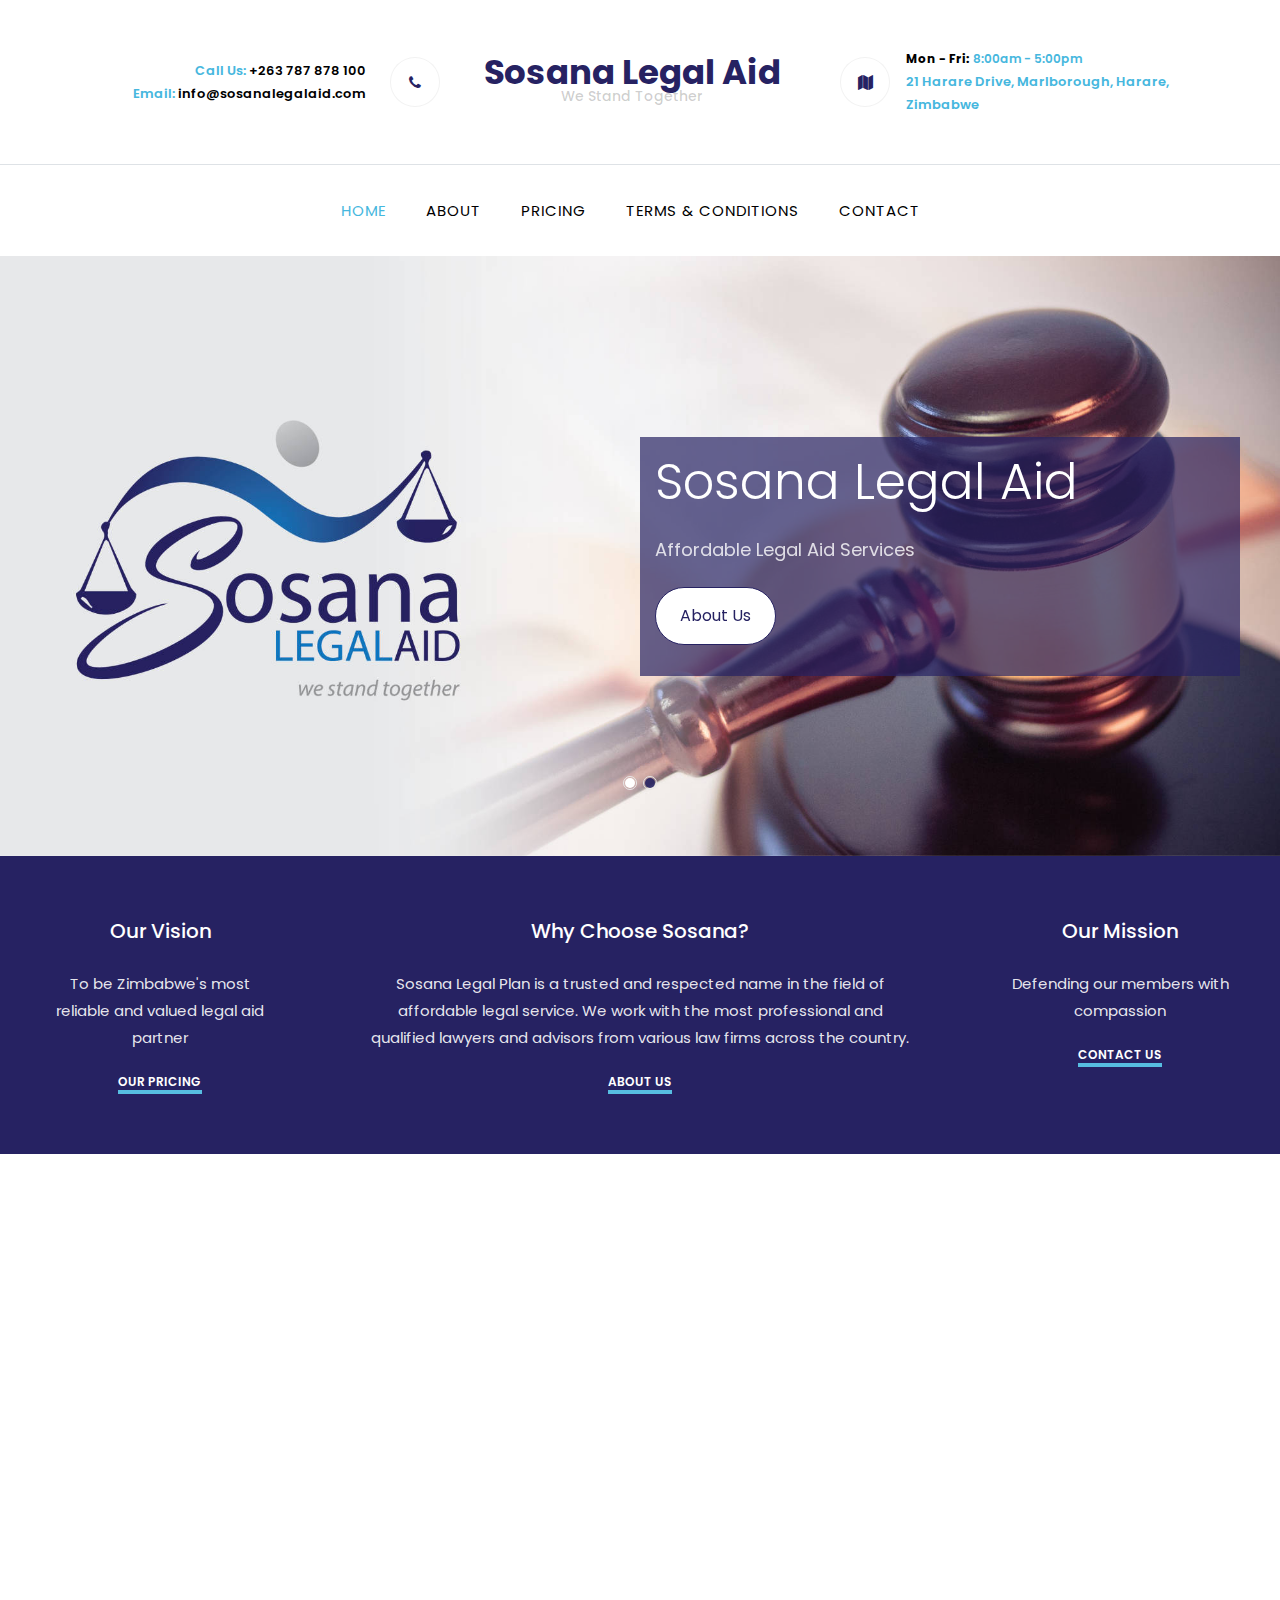
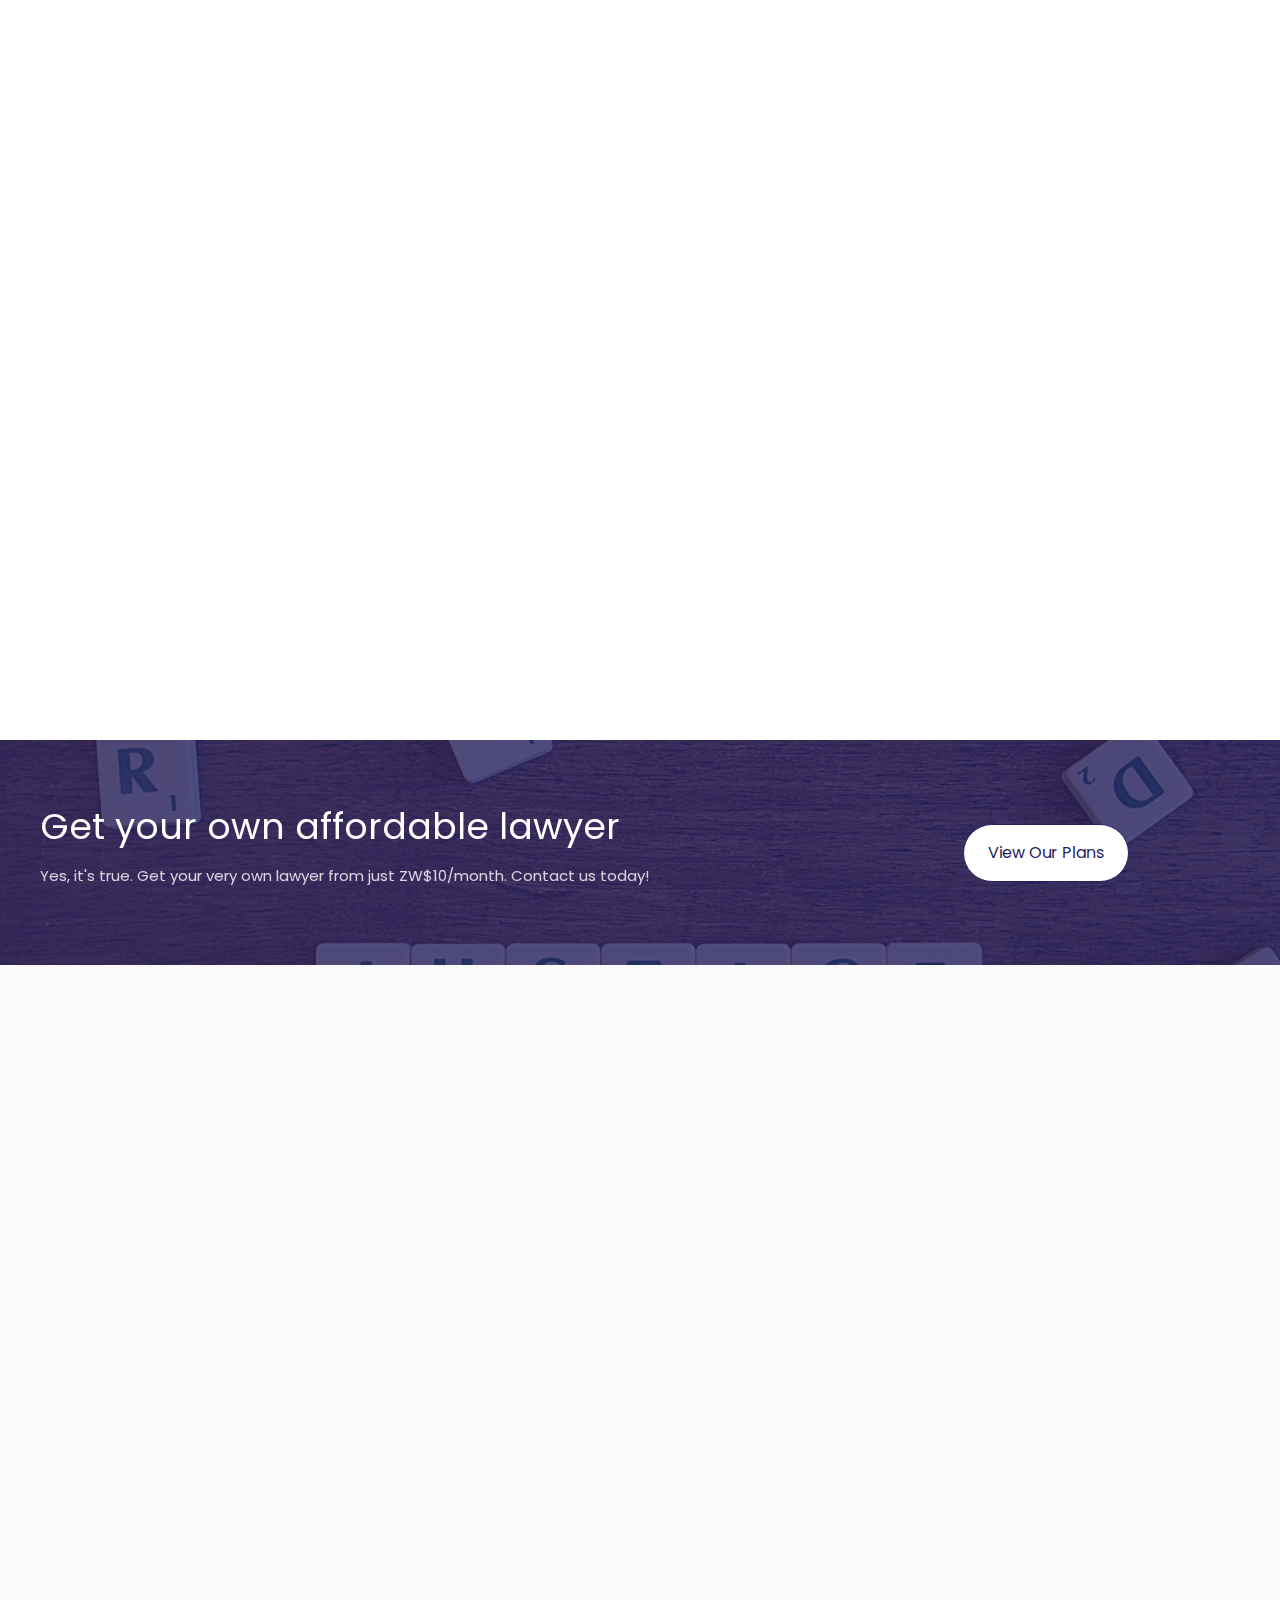
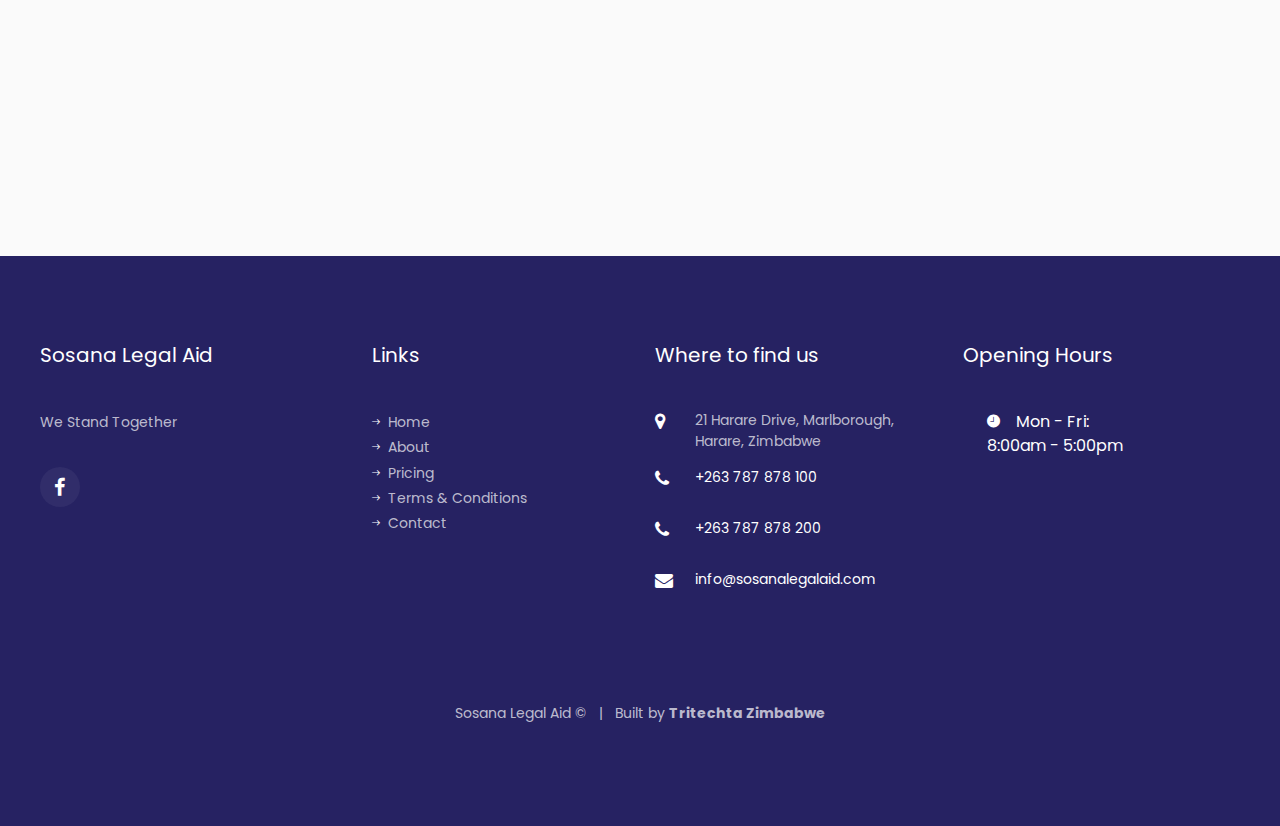
<file: index.html>
<!DOCTYPE html>
<html lang="en">

<head>
  <title>Sosana Legal Aid | Home</title>
  <meta charset="utf-8">
  <meta name="viewport" content="width=device-width, initial-scale=1, shrink-to-fit=no">
  <link rel="stylesheet" href="css/application.css">
</head>

<body>
  <div id="topbar"></div>
  <div id="navbar"></div>
  <section class="home-slider owl-carousel">
    <div class="slider-item" style="background-image:url(images/slide_1.jpg);" data-stellar-background-ratio="0.5">
      <div class="overlay"></div>
      <div class="container">
        <div class="row no-gutters slider-text align-items-center justify-content-end" data-scrollax-parent="true">
          <div class="col-md-6 text" data-aos="fade-up">
            <h1 class="mb-4">Sosana Legal Aid</h1>
            <h3 class="subheading">Affordable Legal Aid Services</h3>
            <p><a href="about.html" class="btn btn-secondary px-4 py-3 mt-3">About Us</a></p>
          </div>
        </div>
      </div>
    </div>
    <div class="slider-item" style="background-image:url(images/slide_2.jpg);">
      <div class="overlay"></div>
      <div class="container">
        <div class="row no-gutters slider-text align-items-center justify-content-end" data-scrollax-parent="true">
          <div class="col-md-6 text" data-aos="fade-up">
            <h1 class="mb-4">Get your own affordable lawyer</h1>
            <h3 class="subheading">Get your very own lawyer from just ZW$10/month!</h3>
            <p><a href="pricing.html" class="btn btn-secondary px-4 py-3 mt-3">View our plans</a></p>
          </div>
        </div>
      </div>
    </div>
  </section>
  <section class="ftco-section ftco-no-pt ftco-no-pb">
    <div class="container-fluid px-md-0">
      <div class="row no-gutters">
        <div class="col-md-3 d-flex align-items-stretch">
          <div class="consultation w-100 text-center px-4 px-md-5">
            <h3 class="mb-4">Our Vision</h3>
            <p>To be Zimbabwe's most reliable and valued legal aid partner</p>
            <a href="pricing.html" class="btn-custom">Our Pricing</a>
          </div>
        </div>
        <div class="col-md-6 d-flex align-items-stretch">
          <div class="consultation consul w-100 px-4 px-md-5">
            <div class="text-center">
              <h3 class="mb-4">Why Choose Sosana?</h3>
              <p>Sosana Legal Plan is a trusted and respected name in the field of affordable legal service. We work with the most professional and qualified lawyers and advisors from various law firms across the country.</p>
              <a href="about.html" class="btn-custom">About Us</a>
            </div>
          </div>
        </div>
        <div class="col-md-3 d-flex align-items-stretch">
          <div class="consultation w-100 text-center px-4 px-md-5">
            <h3 class="mb-4">Our Mission</h3>
            <p>Defending our members with compassion</p>
            <a href="contact.html" class="btn-custom">Contact Us</a>
          </div>
        </div>
      </div>
    </div>
  </section>
  <section class="ftco-section ftco-services">
    <div class="container">
      <div class="row justify-content-center mb-5 pb-2">
        <div class="col-md-8 text-center heading-section" data-aos="fade-up">
          <span class="subheading">Services</span>
          <h2 class="mb-4">Our Legal Services</h2>
          <p>Our technical team and communications infrastructure is world class and backed by efficient technology which enables us to thrive in the modern world.</p>
        </div>
      </div>
      <div class="row">
        <div class="col-md-3 d-flex services align-self-stretch p-4" data-aos="fade-up">
          <div class="media block-6 d-block text-center">
            <div class="icon d-flex justify-content-center align-items-center">
              <span class="flaticon-gavel"></span>
            </div>
            <div class="media-body p-2 mt-3">
              <h3 class="heading">Legal Fees Cover</h3>
              <p>We provide legal fees cover for our members. Think of it like a medical aid but for legal fees and expenses!</p>
            </div>
          </div>
        </div>
        <div class="col-md-3 d-flex services align-self-stretch p-4" data-aos="fade-up">
          <div class="media block-6 d-block text-center">
            <div class="icon d-flex justify-content-center align-items-center">
              <span class="flaticon-police-badge"></span>
            </div>
            <div class="media-body p-2 mt-3">
              <h3 class="heading">Police Station Attendance</h3>
              <p>Our Members can rest easy knowing that our cover provides access to lawyers who can & will come to police stations to help in times of crisis or need.</p>
            </div>
          </div>
        </div>
        <div class="col-md-3 d-flex services align-self-stretch p-4" data-aos="fade-up">
          <div class="media block-6 d-block text-center">
            <div class="icon d-flex justify-content-center align-items-center">
              <span class="flaticon-handcuffs"></span>
            </div>
            <div class="media-body p-2 mt-3">
              <h3 class="heading">Bail Benefits</h3>
              <p>Our cover provides a Bail Application Benefit which can be activated to cover bail fees for situations where one is remanded to a cell.</p>
            </div>
          </div>
        </div>
        <div class="col-md-3 d-flex services align-self-stretch p-4" data-aos="fade-up">
          <div class="media block-6 d-block text-center">
            <div class="icon d-flex justify-content-center align-items-center">
              <span class="flaticon-footprint"></span>
            </div>
            <div class="media-body p-2 mt-3">
              <h3 class="heading">Car Accident Scene Inspection</h3>
              <p>Drive in peace knowing that if there is a mishap, our cover also provides a facility for a legal representative to come to the scene of the incident.</p>
            </div>
          </div>
        </div>
        <div class="col-md-3 d-flex services align-self-stretch p-4" data-aos="fade-up">
          <div class="media block-6 d-block text-center">
            <div class="icon d-flex justify-content-center align-items-center">
              <span class="flaticon-money-bag"></span>
            </div>
            <div class="media-body p-2 mt-3">
              <h3 class="heading">Accidental Death Benefits</h3>
              <p>The accidental death benefit is a payment due to the beneficiary of an accidental death insurance policy.</p>
            </div>
          </div>
        </div>
        <div class="col-md-3 d-flex services align-self-stretch p-4" data-aos="fade-up">
          <div class="media block-6 d-block text-center">
            <div class="icon d-flex justify-content-center align-items-center">
              <span class="flaticon-jury"></span>
            </div>
            <div class="media-body p-2 mt-3">
              <h3 class="heading">Family Cover</h3>
              <p>Our plans also provide legal cover for your spouse, children and extended family</p>
            </div>
          </div>
        </div>
        <div class="col-md-3 d-flex services align-self-stretch p-4" data-aos="fade-up">
          <div class="media block-6 d-block text-center">
            <div class="icon d-flex justify-content-center align-items-center">
              <span class="flaticon-letter"></span>
            </div>
            <div class="media-body p-2 mt-3">
              <h3 class="heading">Legal Advice</h3>
              <p>Your access to legal professionals opens up a door to sound legal advice for your future plans and potential endeavours.</p>
            </div>
          </div>
        </div>
        <div class="col-md-3 d-flex services align-self-stretch p-4" data-aos="fade-up">
          <div class="media block-6 d-block text-center">
            <div class="icon d-flex justify-content-center align-items-center">
              <span class="flaticon-act"></span>
            </div>
            <div class="media-body p-2 mt-3">
              <h3 class="heading">Retrenchment Benefits</h3>
              <p>Should you be retrenched, the Retrenchment Benefit will allow you to miss up three consecutive premiums without the waiting period or cover being effected</p>
            </div>
          </div>
        </div>
      </div>
    </div>
  </section>
  <section class="ftco-intro" style="background-image: url(images/justice.jpg);" data-stellar-background-ratio="0.5">
    <div class="overlay"></div>
    <div class="container">
      <div class="row">
        <div class="col-md-9">
          <h2>Get your own affordable lawyer</h2>
          <p class="mb-0">Yes, it's true. Get your very own lawyer from just ZW$10/month. Contact us today!</p>
          <p></p>
        </div>
        <div class="col-md-3 d-flex align-items-center">
          <p class="mb-0"><a href="pricing.html" class="btn btn-secondary px-4 py-3">View Our Plans</a></p>
        </div>
      </div>
    </div>
  </section>
  <section class="ftco-section testimony-section bg-light">
    <div class="container">
      <div class="row justify-content-center mb-5 pb-2">
        <div class="col-md-8 text-center heading-section" data-aos="fade-up">
          <span class="subheading">Testimonials</span>
          <h2 class="mb-4">What Our Members Say</h2>
        </div>
      </div>
      <div class="row justify-content-center" data-aos="fade-up">
        <div class="col-md-12">
          <div class="carousel-testimony owl-carousel">
            <div class="item">
              <div class="testimony-wrap d-flex">
                <div class="user-img" style="background-image: url(images/person_1.png)">
                </div>
                <div class="text pl-4 bg-light">
                  <p>My brother was wrongfully accused of theft involving $70,000 from one large oil company but thanks to <strong>Sosana Legal</strong> they stood with me and appointed a good lawyer for my brother to represent him in Bulawayo.</p>
                  <p> In no time, my younger brother was found not guilty and released. Thanks to <strong>Sosana Legal</strong>.</p>
                  <span class="position">Mr. Mapuranga</span>
                </div>
              </div>
            </div>
            <div class="item">
              <div class="testimony-wrap d-flex">
                <div class="user-img" style="background-image: url(images/person_2.jpg)">
                </div>
                <div class="text pl-4 bg-light">
                  <p>My father had his house sold fradulently without him knowing and the big bank came to kick him out, thanks to <strong>Sosana Legal Aid</strong> who stood with us as a family & the lawyers fought so well & professionally.</p>
                  <p>It was my Father against the big bank but my father through <strong>Sosana Legal Aid</strong> won the case & he got his house back. <strong>Sosana Legal Aid</strong> brought back our smiles.</p>
                  <span class="position">Elina Marufu</span>
                </div>
              </div>
            </div>
            <div class="item">
              <div class="testimony-wrap d-flex">
                <div class="user-img" style="background-image: url(images/person_3.jpg)">
                </div>
                <div class="text pl-4 bg-light">
                  <p>I am a civil servant, I sold my car to someone & only paid the deposit, we had agreed he will finish paying off the balance in two months. After two months he then refused to pay</p>
                  <p>I then call <strong>Sosana Legal Aid</strong> and I was given a good lawyer at no extra cost at all to represented me in court & court in no time, my money was paid in full. With <strong>Sosana Legal Aid</strong>, you are fully covered & you will never go wrong!</p>
                  <span class="position">Ranganai Mukorombindo</span>
                </div>
              </div>
            </div>
            <div class="item">
              <div class="testimony-wrap d-flex">
                <div class="user-img" style="background-image: url(images/person_4.jpg)">
                </div>
                <div class="text pl-4 bg-light">
                  <p>I worked for an agri-chemical retail shop & I was unfairly dismissed & was denied my benefits. I then called my trusted legal aid, <strong>Sosana Legal Aid</strong> and they appointed a lawyer who represented me.</p>
                  <p>The lawyer was so good, I won the case & was paid my terminal benefits together with damages for unfair dismissal. Thanks to <strong>Sosana Legal Aid</strong>. You are best the best!</p>
                  <span class="position">Tadzei Makuvire</span>
                </div>
              </div>
            </div>
          </div>
        </div>
      </div>
    </div>
  </section>
  <div id="footer"></div>
  <div id="ftco-loader" class="show fullscreen">
    <svg class="circular" width="48px" height="48px">
      <circle class="path-bg" cx="24" cy="24" r="22" fill="none" stroke-width="4" stroke="#eeeeee" />
      <circle class="path" cx="24" cy="24" r="22" fill="none" stroke-width="4" stroke-miterlimit="10" stroke="#F96D00" />
    </svg>
  </div>
  <script>
  var page = 'home';
  </script>
  <script src="js/jquery.min.js"></script>
  <script src="js/jquery-migrate-3.0.1.min.js"></script>
  <script src="js/popper.min.js"></script>
  <script src="js/bootstrap.min.js"></script>
  <script src="js/jquery.stellar.min.js"></script>
  <script src="js/owl.carousel.min.js"></script>
  <script src="js/scrollax.min.js"></script>
  <script src="js/navbar.js"></script>
  <script src="https://unpkg.com/aos@2.3.1/dist/aos.js"></script>
  <script src="js/main.js"></script>
</body>

</html>
</file>
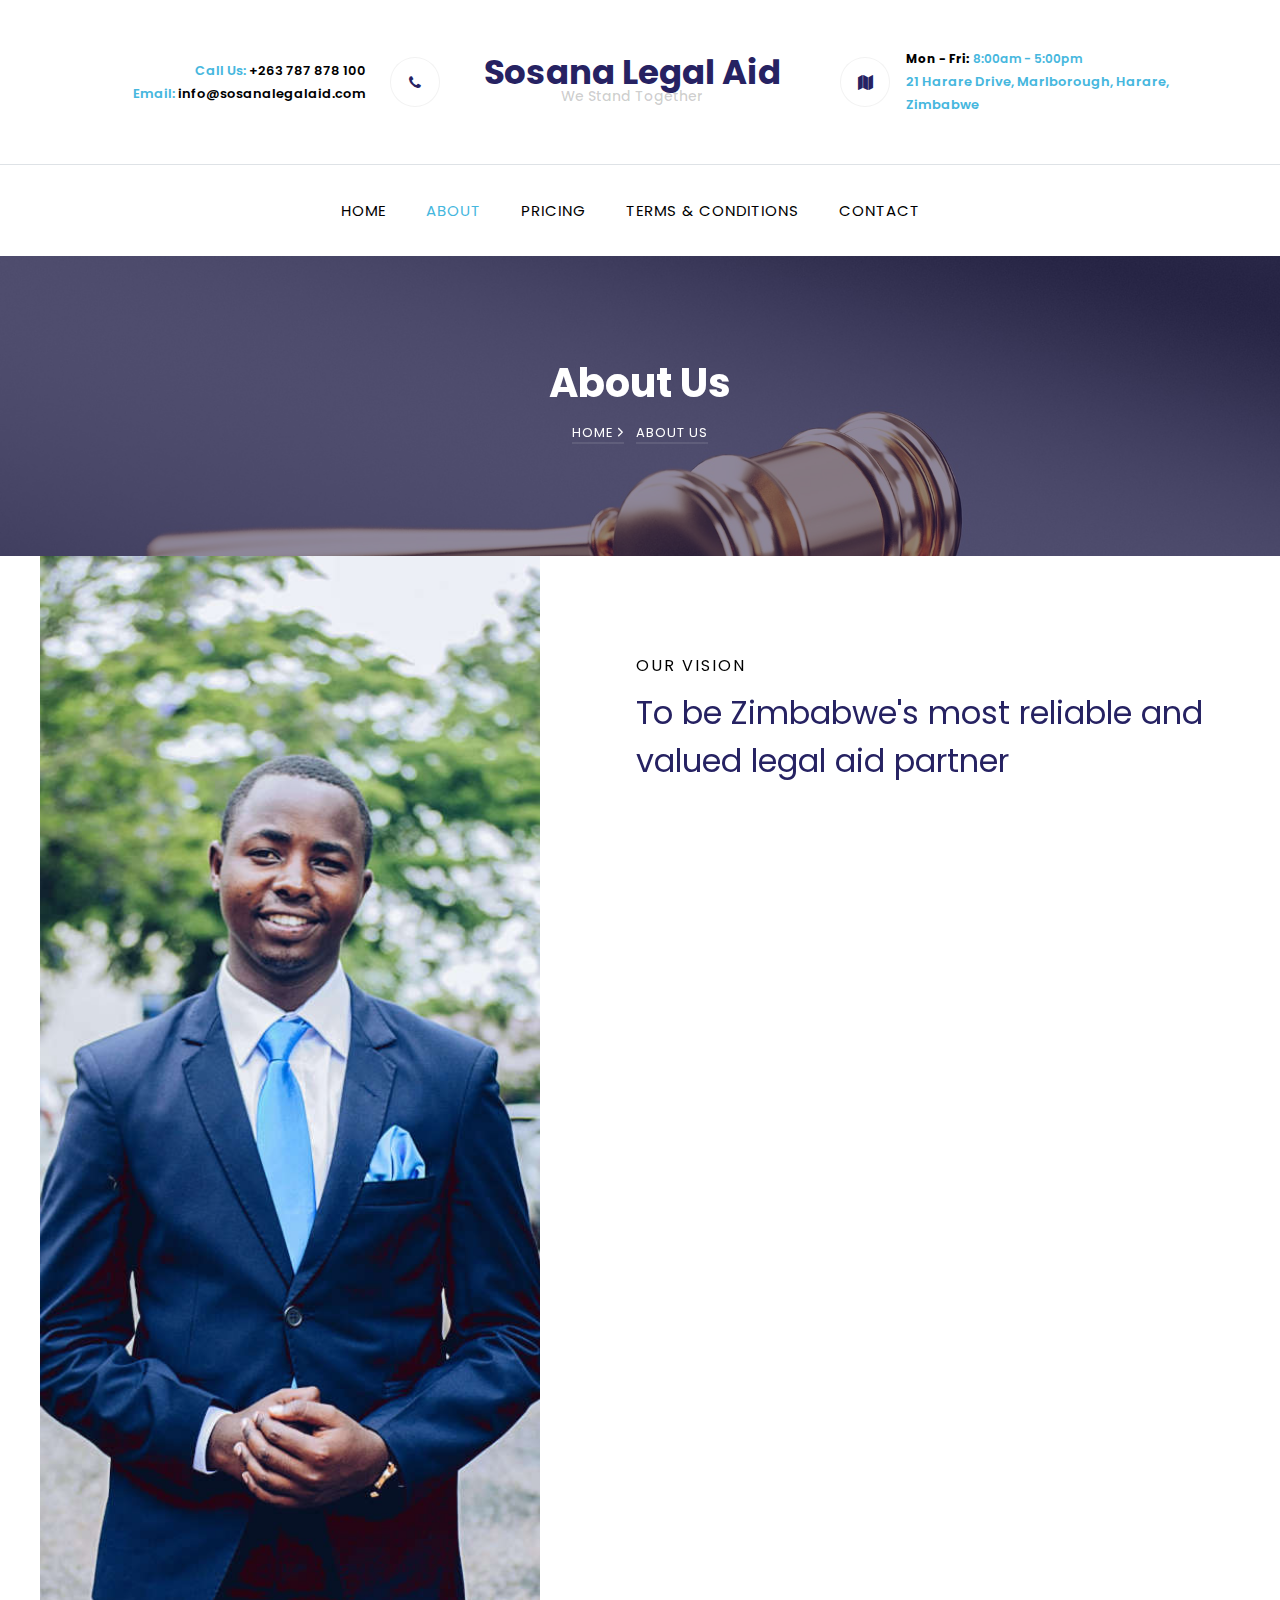
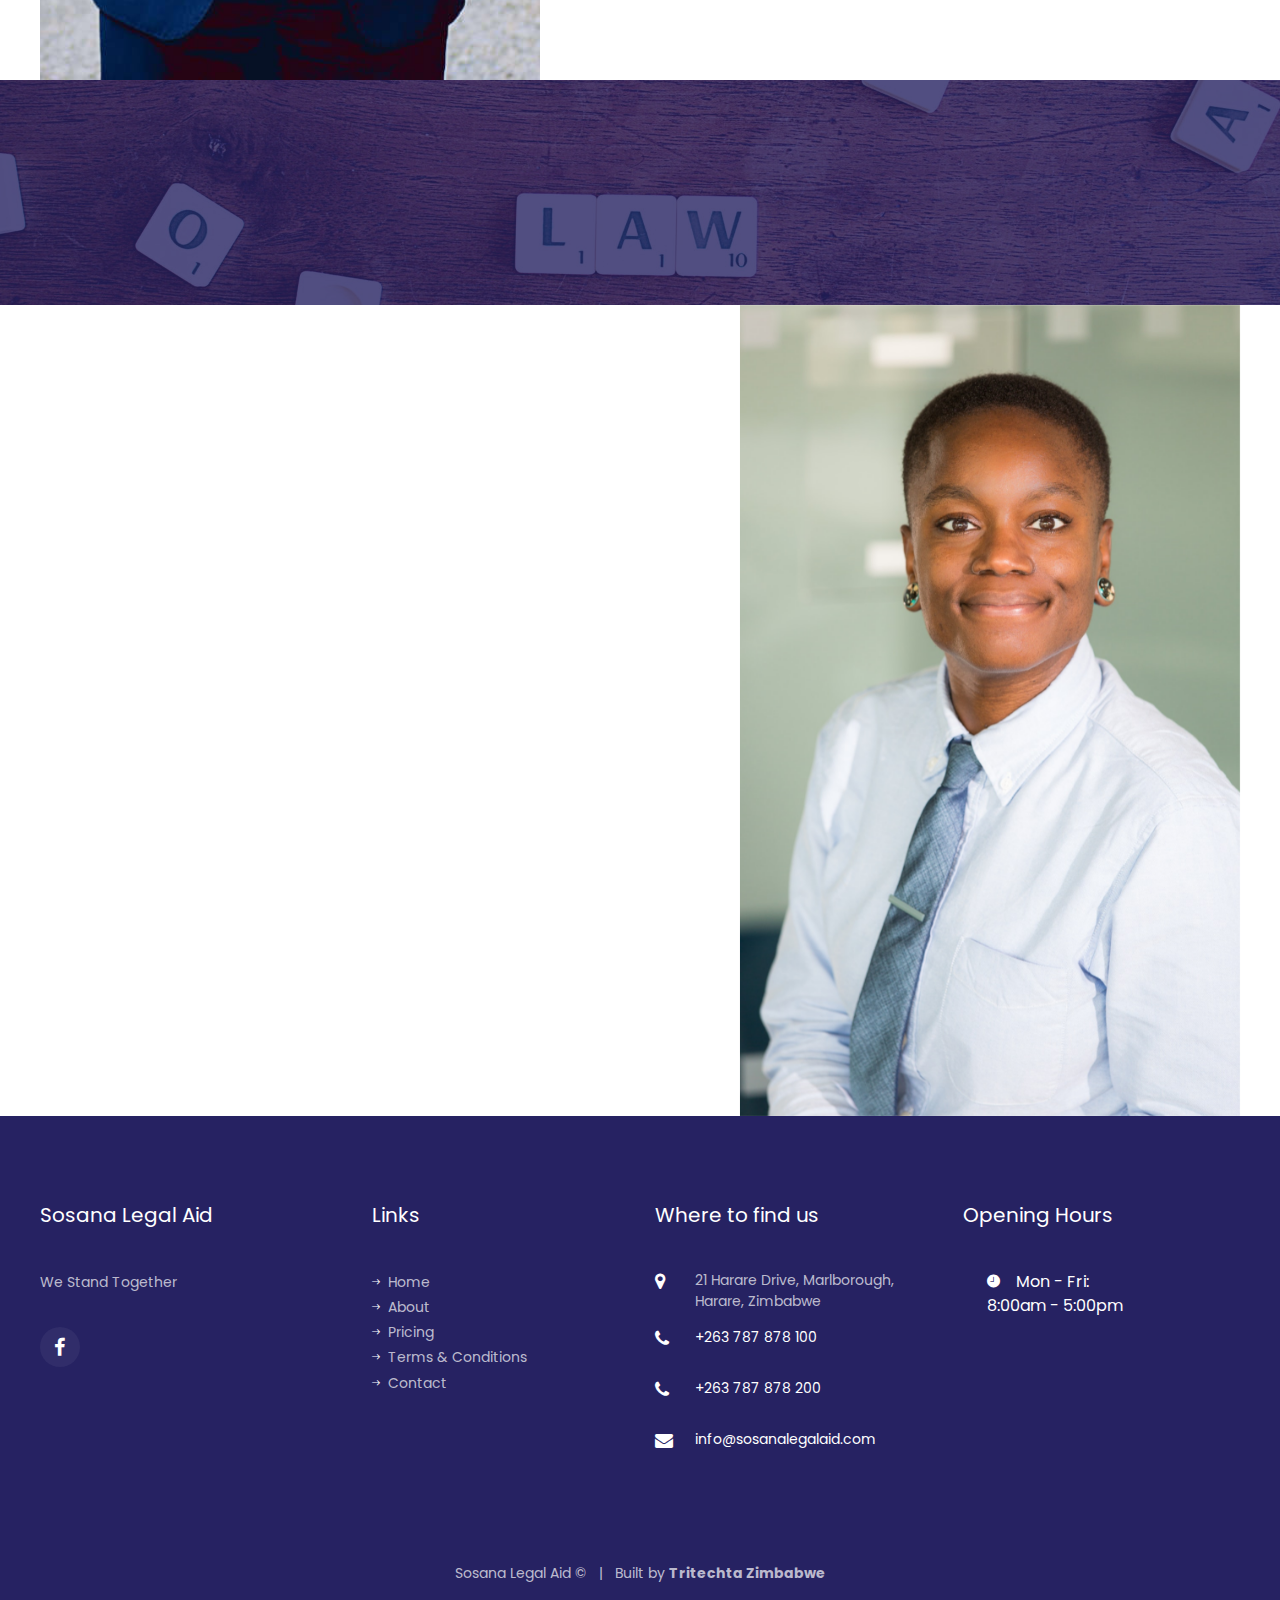
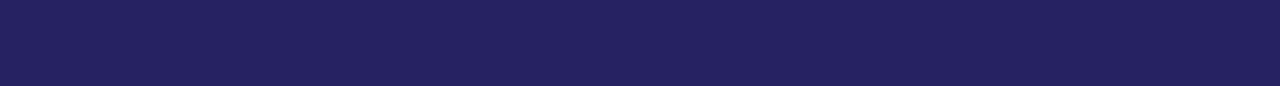
<file: about.html>
<!DOCTYPE html>
<html lang="en">

<head>
  <title>About | Sosana Legal Aid</title>
  <meta charset="utf-8">
  <meta name="viewport" content="width=device-width, initial-scale=1, shrink-to-fit=no">
  <link rel="stylesheet" href="css/application.css">
</head>

<body>
  <div id="topbar"></div>
  <div id="navbar"></div>
  <section class="hero-wrap hero-wrap-2" style="background-image: url('images/bg_2.jpg');" data-stellar-background-ratio="0.5">
    <div class="overlay"></div>
    <div class="container">
      <div class="row no-gutters slider-text align-items-center justify-content-center">
        <div class="col-md-9 text-center" data-aos="fade-up">
          <h1 class="mb-2 bread">About Us</h1>
          <p class="breadcrumbs"><span class="mr-2"><a href="index.html">Home <i class="ion-ios-arrow-forward"></i></a></span> <span>About us</span></p>
        </div>
      </div>
    </div>
  </section>
  <section class="ftco-section ftco-no-pt ftco-no-pb">
    <div class="container">
      <div class="row no-gutters">
        <div class="col-md-5 p-md-5 img img-2 mt-5 mt-md-0" style="background-image: url(images/about.jpg);">
        </div>
        <div class="col-md-7 wrap-about py-4 py-md-5">
          <div class="heading-section mb-5" style="text-align: left !important;">
            <div class="pl-md-5 ml-md-5 pt-md-5" data-aos="fade-up">
              <span class="subheading mb-2">Our Vision</span>
              <h2 class="mb-2" style="font-size: 32px;">To be Zimbabwe's most reliable and valued legal aid partner</h2>
            </div>
            <br />
            <div class="pl-md-5 ml-md-5 pt-md-5" data-aos="fade-up">
              <span class="subheading mb-2">Our Mission</span>
              <h2 class="mb-2" style="font-size: 32px;">Defending our members with compassion</h2>
            </div>
          </div>
          <div class="pl-md-5 ml-md-5 mb-5">
            <h1 data-aos="fade-up">Our Values</h1>
            <p>
              <ul>
                <li data-aos="fade-up"><strong>Respect:</strong><br />Treating collegaues, clients and other stakeholders with respect, courtesy and fairness.<br /><br /></li>
                <li data-aos="fade-up"><strong>Customer Centricity:</strong><br />Connecting with our clients in a professional, ethical and focused manner.<br /><br /></li>
                <li data-aos="fade-up"><strong>Passion:</strong><br />Approaching every task with determination, energy and commitment.<br /><br /></li>
                <li data-aos="fade-up"><strong>Integrity:</strong><br />Adhering to high moral standards and being honest in all that we do.<br /><br /></li>
                <li data-aos="fade-up"><strong>Teamwork:</strong><br />Working effectively with others, utilising individual and combined strengths to succeed.<br /><br /></li>
              </ul>
            </p>
          </div>
        </div>
      </div>
    </div>
  </section>
  <section class="ftco-intro" style="background-image: url(images/law.jpg);" data-stellar-background-ratio="0.5">
    <div class="overlay"></div>
    <div class="container">
      <div class="row">
        <div class="col-md-9">
          <h2 data-aos="fade-up">Get your own affordable lawyer</h2>
          <p class="mb-0" data-aos="fade-up">Yes, it's true. Get your very own lawyer from just ZW$10/month. Contact us today!</p>
          <p></p>
        </div>
        <div class="col-md-3 d-flex align-items-center" data-aos="fade-up">
          <p class="mb-0"><a href="pricing.html" class="btn btn-secondary px-4 py-3">View Our Plans</a></p>
        </div>
      </div>
    </div>
  </section>
  <section class="ftco-section ftco-no-pt ftco-no-pb">
    <div class="container">
      <div class="row no-gutters">
        <div class="col-md-6 wrap-about py-4 py-md-5" data-aos="fade-up">
          <div class="heading-section mb-5" style="text-align: left" ;>
            <div class="pl-md-5 ml-md-5 pt-md-5" data-aos="fade-up">
              <span class="subheading mb-2">About Us</span>
              <h2 class="mb-2" style="font-size: 32px;">Why Choose Sosana Legal Aid?</h2>
            </div>
          </div>
          <div class="pl-md-5 ml-md-5 mb-5">
            <p>
              <ul>
                <li data-aos="fade-up"><strong>Innovation:</strong><br />We are the first direct marketer of legal aid services in Zimbabwe.<br /><br /></li>
                <li data-aos="fade-up"><strong>Reputation:</strong><br />We are a respected and trusted name in the provision of superior legal aid.<br /><br /></li>
                <li data-aos="fade-up"><strong>Customer service:</strong><br />Our team delivers friendly and efficient service.<br /><br /></li>
                <li data-aos="fade-up"><strong>Simplicity:</strong><br />We keep things as simple and easy as possible.<br /><br /></li>
                <li data-aos="fade-up"><strong>Valuable products:</strong><br />We have cultivated an understanding of the legal needs of Zimbabweans from all walks of life.<br /><br /></li>
              </ul>
            </p>
          </div>
        </div>
        <div class="col-md-5 offset-md-1 p-md-5 img img-2 mt-5 mt-md-0" style="background-image: url(images/about_1.jpg);">
        </div>
      </div>
    </div>
  </section>
  <div id="footer"></div>
  <div id="ftco-loader" class="show fullscreen">
    <svg class="circular" width="48px" height="48px">
      <circle class="path-bg" cx="24" cy="24" r="22" fill="none" stroke-width="4" stroke="#eeeeee" />
      <circle class="path" cx="24" cy="24" r="22" fill="none" stroke-width="4" stroke-miterlimit="10" stroke="#F96D00" />
    </svg>
  </div>
  <script>
  var page = 'about';
  </script>
  <script src="js/jquery.min.js"></script>
  <script src="js/jquery-migrate-3.0.1.min.js"></script>
  <script src="js/popper.min.js"></script>
  <script src="js/bootstrap.min.js"></script>
  <script src="js/jquery.stellar.min.js"></script>
  <script src="js/owl.carousel.min.js"></script>
  <script src="js/scrollax.min.js"></script>
  <script src="js/navbar.js"></script>
  <script src="https://unpkg.com/aos@2.3.1/dist/aos.js"></script>
  <script src="js/main.js"></script>
</body>

</html>
</file>
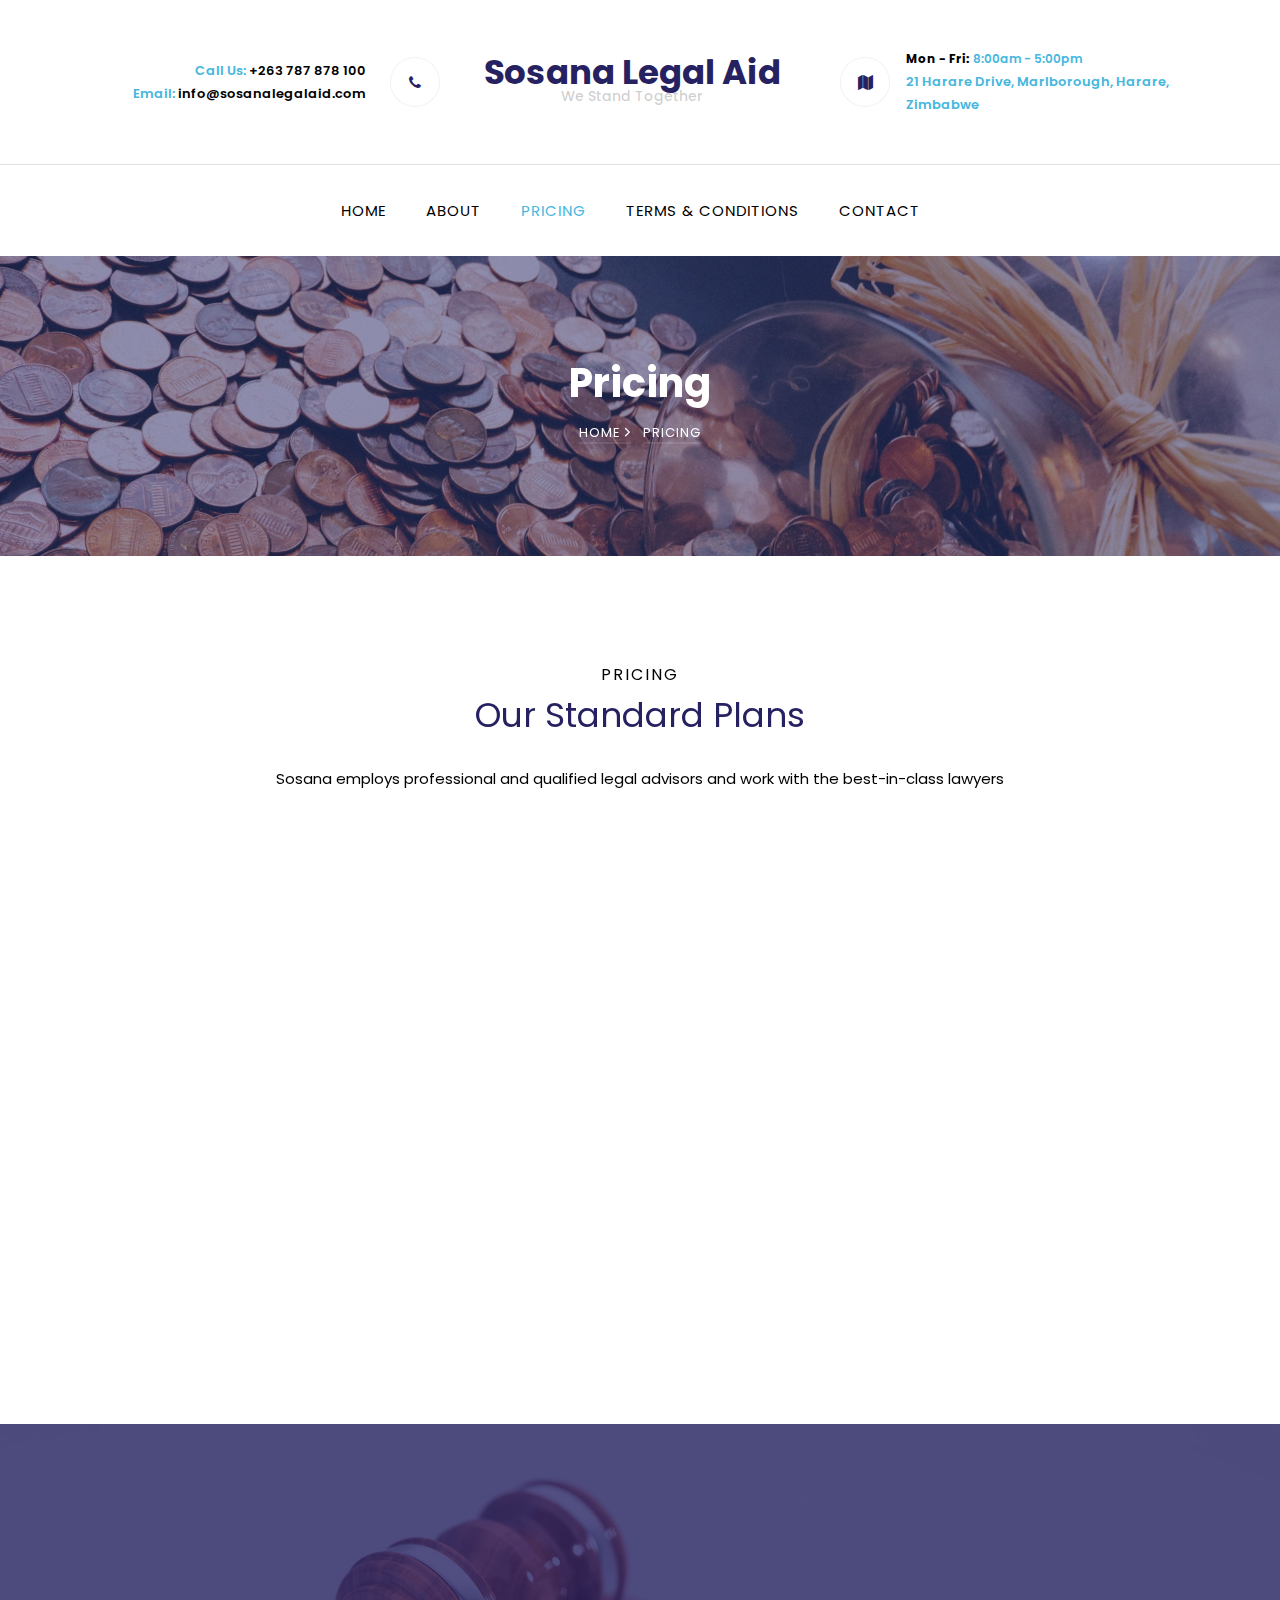
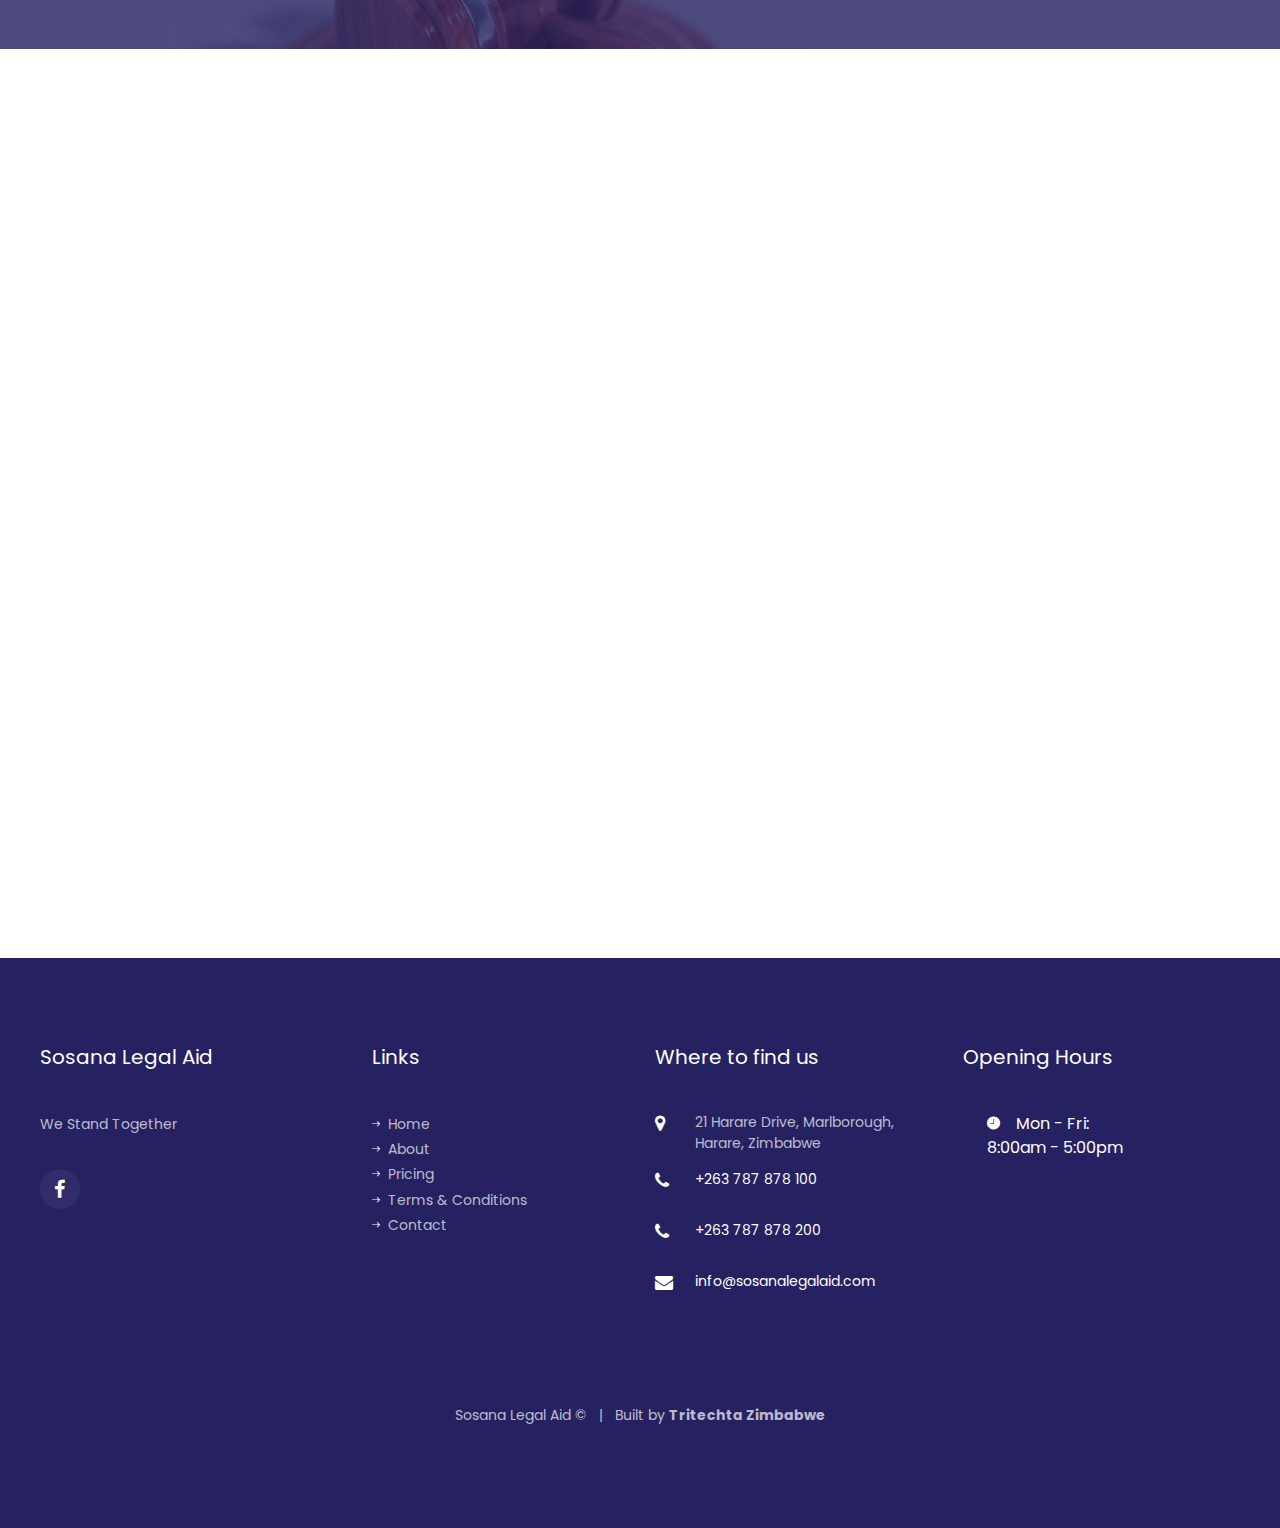
<file: pricing.html>
<!DOCTYPE html>
<html lang="en">

<head>
  <title>Pricing | Sosana Legal Aid</title>
  <meta charset="utf-8">
  <meta name="viewport" content="width=device-width, initial-scale=1, shrink-to-fit=no">
  <link rel="stylesheet" href="css/application.css">
</head>

<body>
  <div id="topbar"></div>
  <div id="navbar"></div>
  <section class="hero-wrap hero-wrap-2" style="background-image: url('images/pricing_header.jpg');" data-stellar-background-ratio="0.5">
    <div class="overlay"></div>
    <div class="container">
      <div class="row no-gutters slider-text align-items-center justify-content-center">
        <div class="col-md-9 ftco-no-animation text-center" data-aos="fade-up">
          <h1 class="mb-2 bread">Pricing</h1>
          <p class="breadcrumbs"><span class="mr-2"><a href="index.html">Home <i class="ion-ios-arrow-forward"></i></a></span> <span>Pricing</span></p>
        </div>
      </div>
    </div>
  </section>
  <section class="ftco-section">
    <div class="container">
      <div class="row justify-content-center mb-5 pb-2">
        <div class="col-md-8 text-center heading-section" data-aos="fade-up">
          <span class="subheading">Pricing</span>
          <h2 class="mb-4">Our Standard Plans</h2>
          <p>Sosana employs professional and qualified legal advisors and work with the best-in-class lawyers</p>
        </div>
      </div>
      <div class="row">
        <div class="col-md-4 offset-md-2" data-aos="fade-up">
          <div class="pricing-entry pb-5 text-center">
            <div>
              <h3 class="mb-4">Standard Plan<br /><span class="waiting">(3 Months Waiting Period)</span></h3>
              <p></p>
              <p><span class="price">ZWL$5.00</span> <span class="per">per month</span></p>
            </div>
            <ul>
              <li>Annual Limit - ZWL$5000.00<br />Member Only</li>
              <li>Police Station Attendance</li>
              <li>Free Bail Application Benefit</li>
            </ul>
          </div>
        </div>
        <div class="col-md-4" data-aos="fade-up">
          <div class="pricing-entry pb-5 text-center">
            <div>
              <h3 class="mb-4">Classic Plan<br /><span class="waiting">(3 Months Waiting Period)</span></h3>
              <p><span class="price">ZWL$8.00</span> <span class="per">per month</span></p>
            </div>
            <ul>
              <li>Annual Limit - ZWL$15000.00<br />Member, Spouse & 2 Children under 18 years old</li>
              <li>Police Station Attendance</li>
              <li>Free Bail Application Benefit</li>
              <li>Accidental Death Benefit - ZWL$1000.00</li>
            </ul>
          </div>
        </div>
      </div>
    </div>
  </section>
  <section class="ftco-intro" style="background-image: url(images/pricing_1.jpg);" data-stellar-background-ratio="0.5">
    <div class="overlay"></div>
    <div class="container">
      <div class="row" data-aos="fade-up">
        <div class="col-md-9">
          <h2>No matter what your legal problem looks like</h2>
          <p class="mb-0">Get a lawyer that will fight in your corner to get you the big win with Sosana</p>
          <p></p>
        </div>
        <div class="col-md-3 d-flex align-items-center">
          <p class="mb-0"><a href="#" class="btn btn-secondary px-4 py-3">View T's & C's</a></p>
        </div>
      </div>
    </div>
  </section>
  <section class="ftco-section">
    <div class="container">
      <div class="row justify-content-center mb-5 pb-2">
        <div class="col-md-8 text-center heading-section" data-aos="fade-up">
          <h2 class="mb-4">Our Premium Plans</h2>
          <p>We have cultivated an understanding of the legal needs of Zimbabweans from all walks of life</p>
        </div>
      </div>
      <div class="row">
        <div class="col-md-4" data-aos="fade-up">
          <div class="pricing-entry active pb-5 text-center">
            <div>
              <h3 class="mb-4">Extended Family Plan<br />(Standard)<br /><span class="waiting">(3 Months Waiting Period)</span></h3>
              <p><span class="price">ZWL$10.00</span> <span class="per">per month</span></p>
            </div>
            <ul>
              <li>Annual Limit - ZWL$15000.00<br />Member, Spouse & all Children under 21 years old & full time students</li>
              <li>Police Station Attendance</li>
              <li>Free Bail Application Benefit</li>
              <li>Car Accident Scene Inspection Benefit</li>
              <li>Accidental Death Benefit - ZWL$3000.00</li>
            </ul>
          </div>
        </div>
        <div class="col-md-4" data-aos="fade-up">
          <div class="pricing-entry pb-5 text-center">
            <div>
              <h3 class="mb-4">Extended Family Plan<br />(Premium)<br /><span class="waiting">(3 Months Waiting Period)</span></h3>
              <p><span class="price">ZWL$20.00</span> <span class="per">per month</span></p>
            </div>
            <ul>
              <li>Annual Limit - ZWL$30000.00<br />Member, Spouse & all Children under 21 years old & full time students plus 2 immediate family members</li>
              <li>Police Station Attendance</li>
              <li>Free Bail Application Benefit</li>
              <li>Car Accident Scene Inspection Benefit</li>
            </ul>
          </div>
        </div>
        <div class="col-md-4" data-aos="fade-up">
          <div class="pricing-entry pb-5 text-center">
            <div>
              <h3 class="mb-4">Extended Family Plan<br />(Comprehensive)<br /><span class="waiting">(3 Months Waiting Period)</span></h3>
              <p><span class="price">ZWL$30.00</span> <span class="per">per month</span></p>
            </div>
            <ul>
              <li>Annual Limit - ZWL$50000.00<br />Member, Spouse & all Children under 21 years old & full time students plus 2 immediate family members</li>
              <li>Police Station Attendance</li>
              <li>Free Bail Application Benefit</li>
              <li>Car Accident Scene Inspection Benefit</li>
            </ul>
          </div>
        </div>
      </div>
    </div>
  </section>
  <div id="footer"></div>
  <div id="ftco-loader" class="show fullscreen">
    <svg class="circular" width="48px" height="48px">
      <circle class="path-bg" cx="24" cy="24" r="22" fill="none" stroke-width="4" stroke="#eeeeee" />
      <circle class="path" cx="24" cy="24" r="22" fill="none" stroke-width="4" stroke-miterlimit="10" stroke="#F96D00" />
    </svg>
  </div>
  <script>
  var page = 'pricing';
  </script>
  <script src="js/jquery.min.js"></script>
  <script src="js/jquery-migrate-3.0.1.min.js"></script>
  <script src="js/popper.min.js"></script>
  <script src="js/bootstrap.min.js"></script>
  <script src="js/jquery.stellar.min.js"></script>
  <script src="js/owl.carousel.min.js"></script>
  <script src="js/scrollax.min.js"></script>
  <script src="js/navbar.js"></script>
  <script src="https://unpkg.com/aos@2.3.1/dist/aos.js"></script>
  <script src="js/main.js"></script>
</body>

</html>
</file>
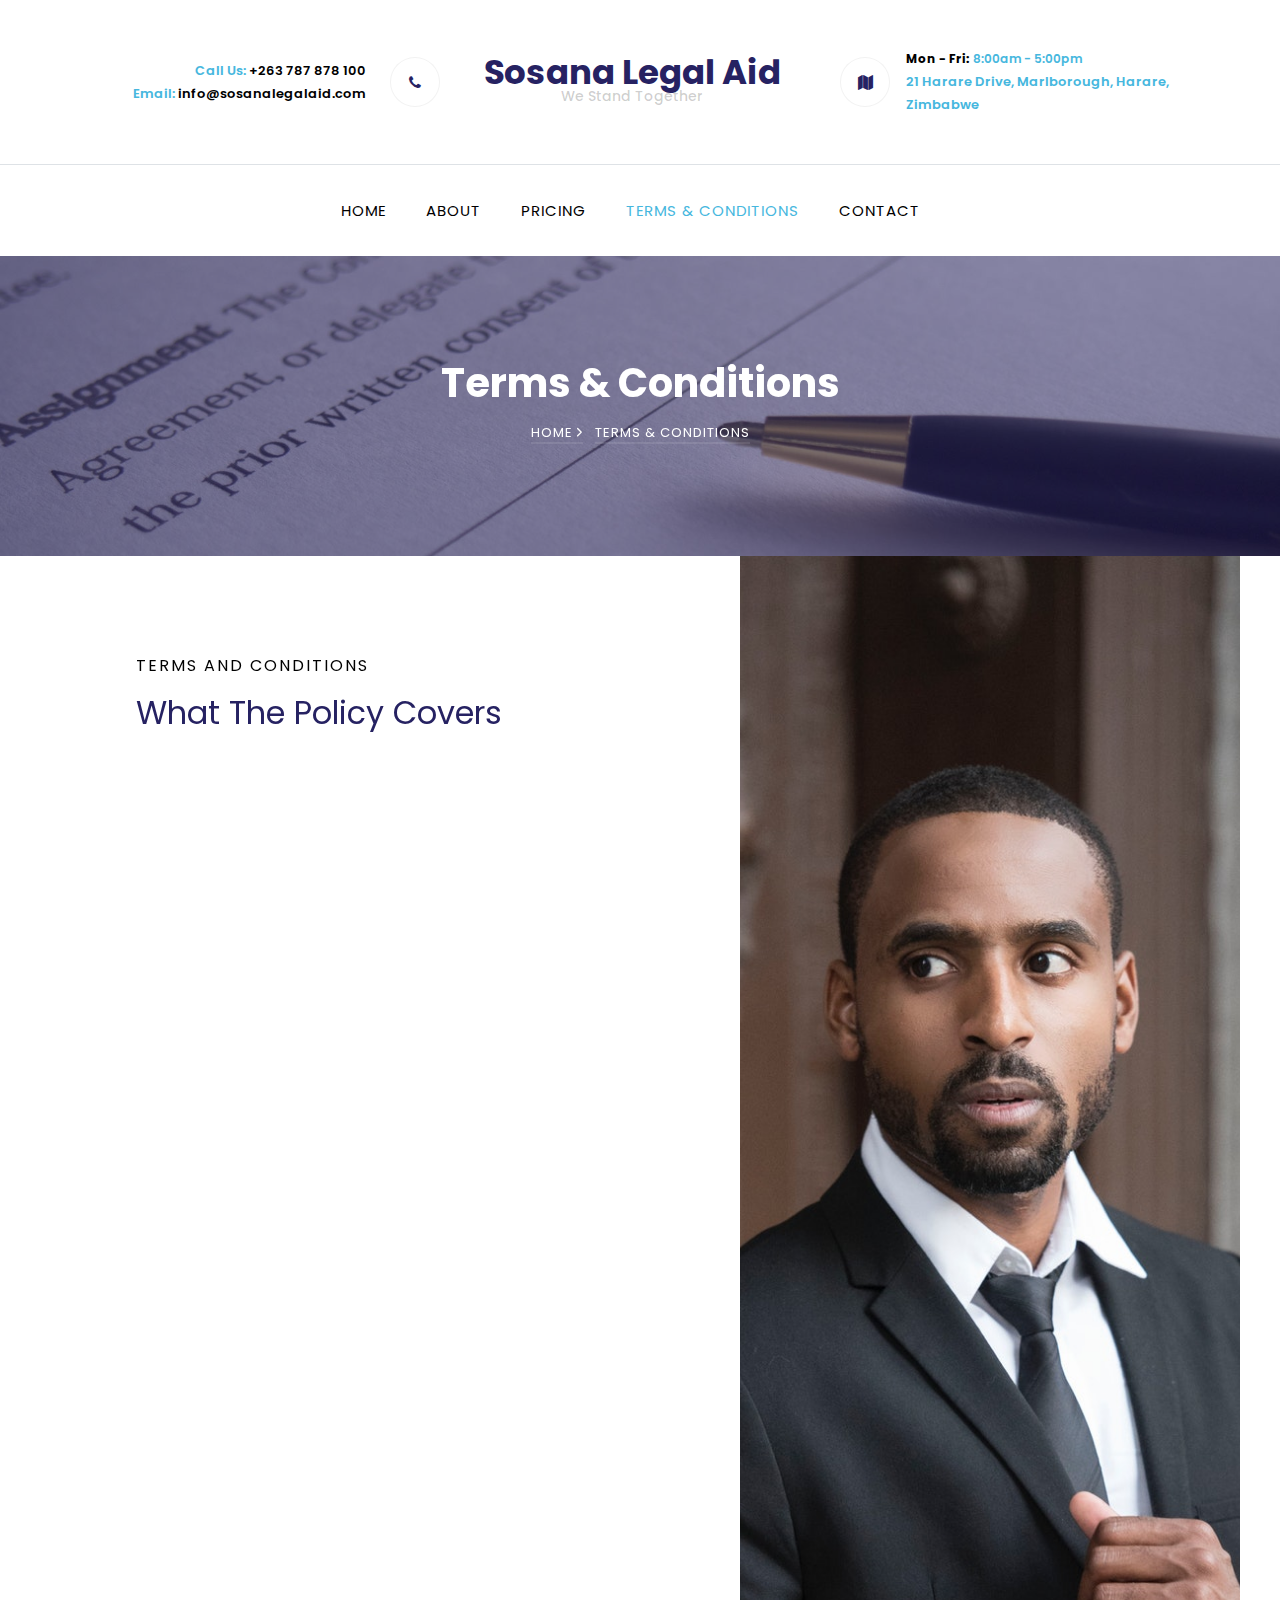
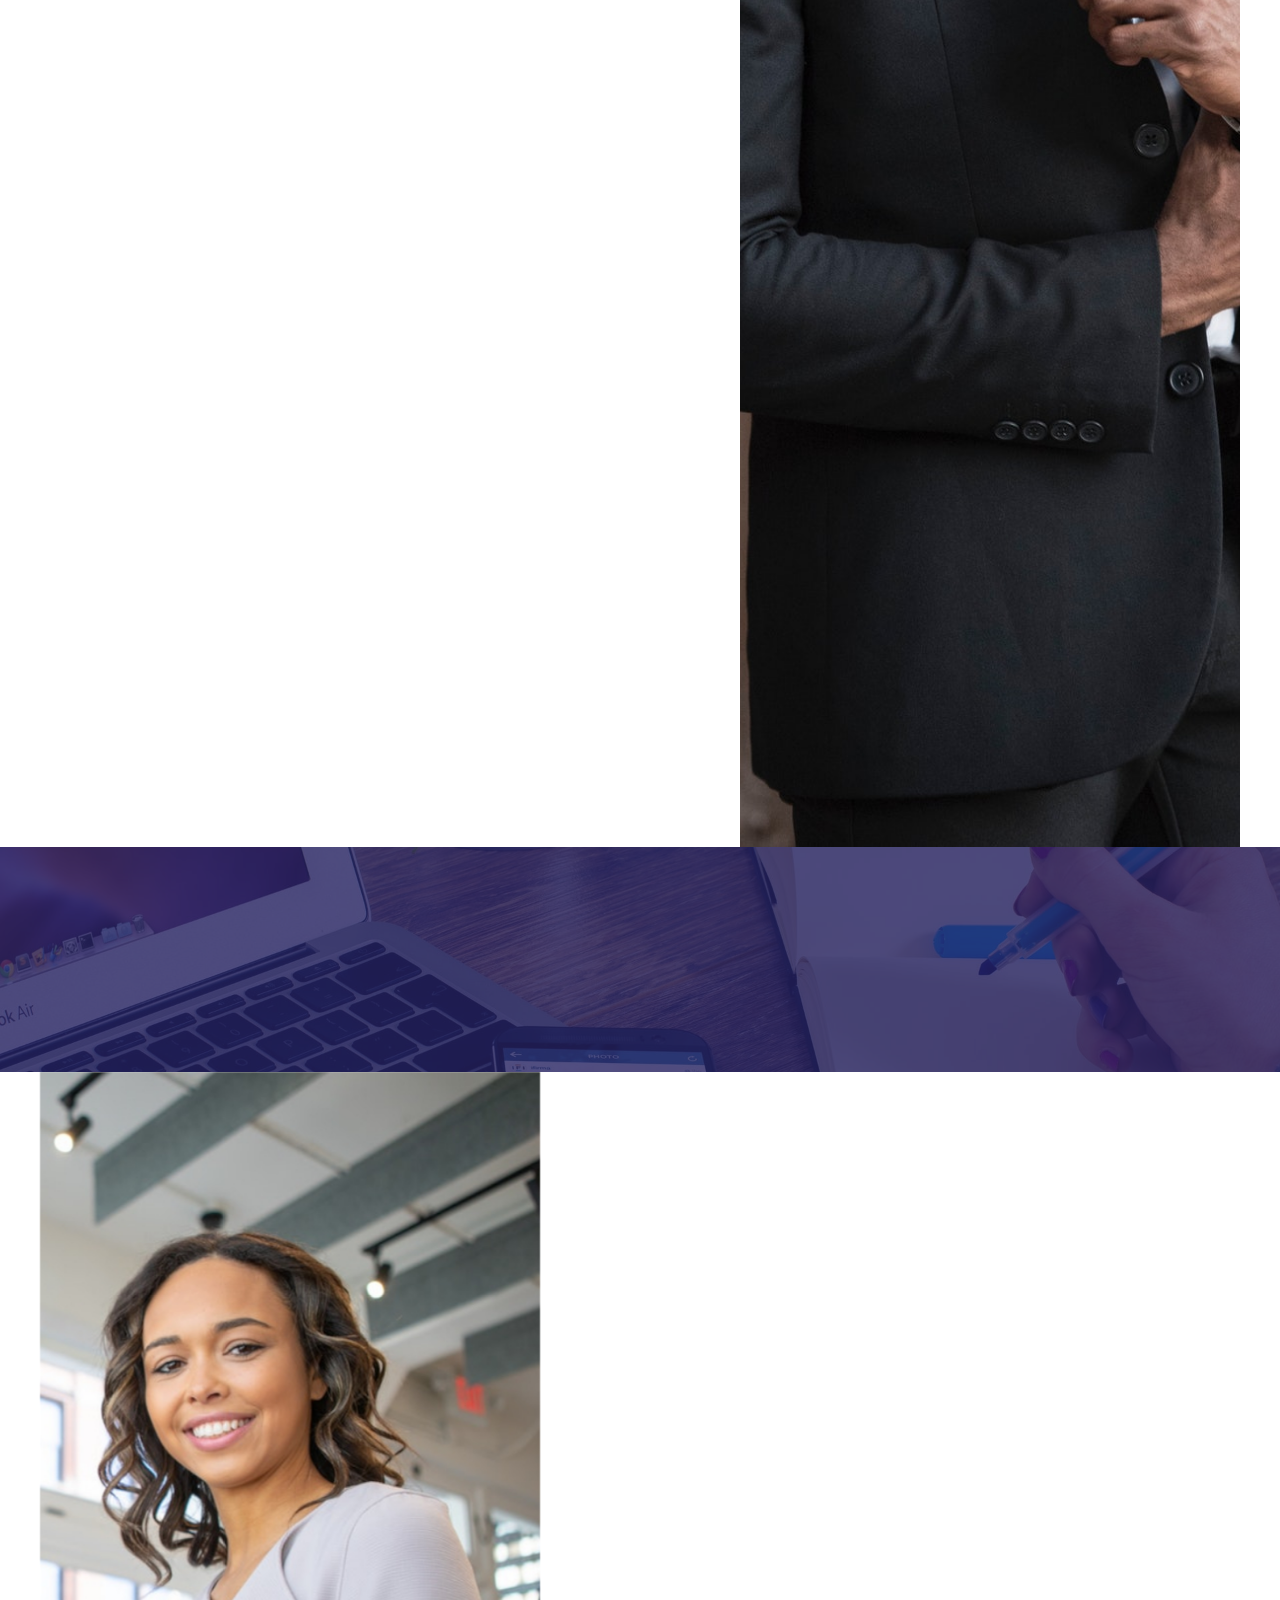
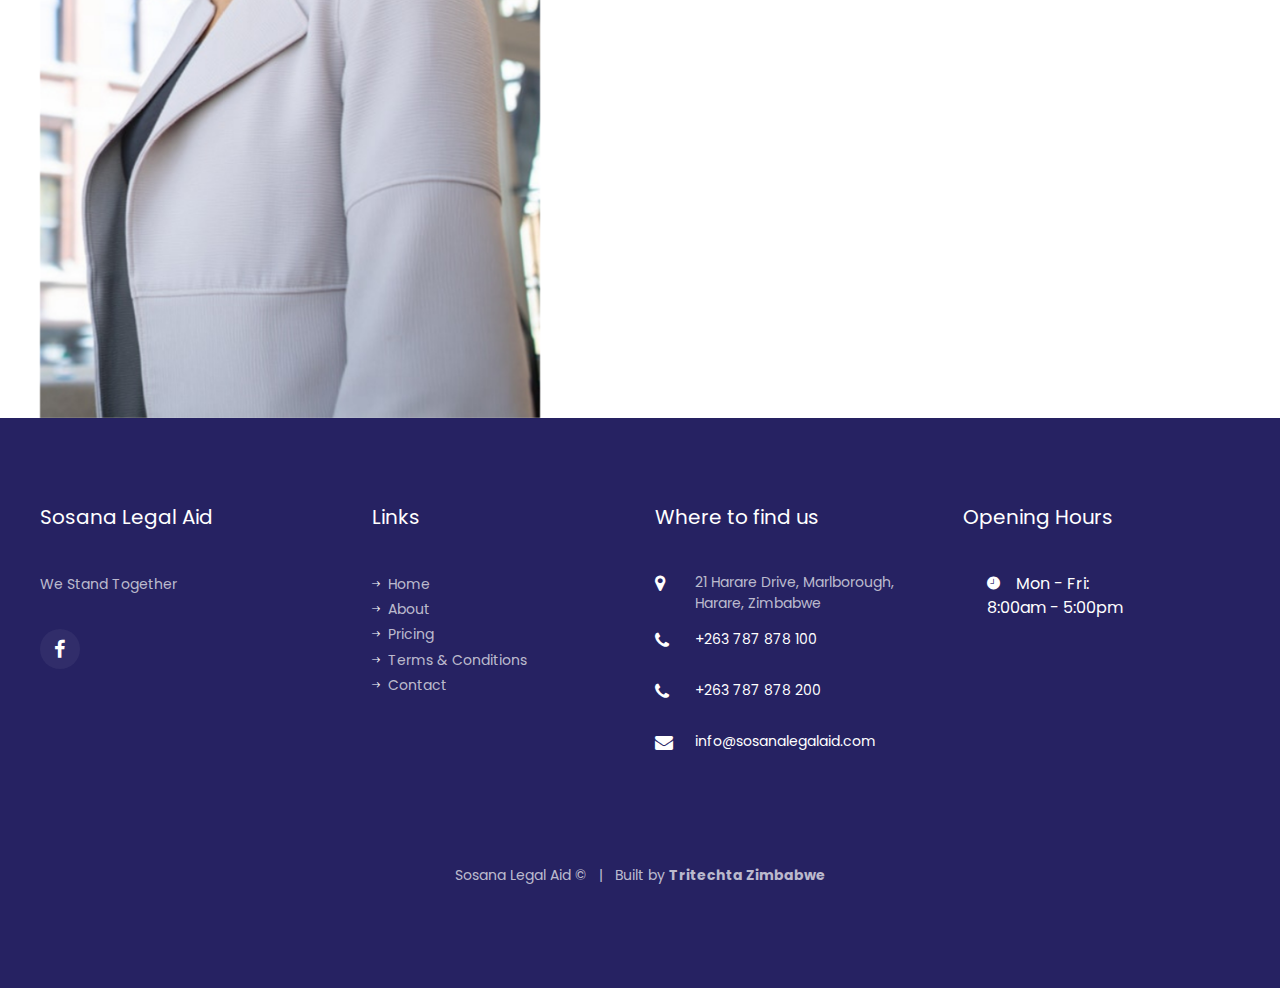
<file: terms.html>
<!DOCTYPE html>
<html lang="en">

<head>
  <title>Terms | Sosana Legal Aid</title>
  <meta charset="utf-8">
  <meta name="viewport" content="width=device-width, initial-scale=1, shrink-to-fit=no">
  <link rel="stylesheet" href="css/application.css">
</head>

<body>
  <div id="topbar"></div>
  <div id="navbar"></div>
  <section class="hero-wrap hero-wrap-2" style="background-image: url('images/terms_header.jpg');" data-stellar-background-ratio="0.5">
    <div class="overlay"></div>
    <div class="container">
      <div class="row no-gutters slider-text align-items-center justify-content-center">
        <div class="col-md-9 text-center" data-aos="fade-up">
          <h1 class="mb-2 bread">Terms & Conditions</h1>
          <p class="breadcrumbs"><span class="mr-2"><a href="index.html">Home <i class="ion-ios-arrow-forward"></i></a></span> <span>Terms & Conditions</span></p>
        </div>
      </div>
    </div>
  </section>
  <section class="ftco-section ftco-no-pt ftco-no-pb">
    <div class="container">
      <div class="row no-gutters">
        <div class="col-md-6 wrap-about py-4 py-md-5">
          <div class="heading-section mb-5" style="text-align: left;" data-aos="fade-up">
            <div class="pl-md-5 ml-md-5 pt-md-5">
              <span class="subheading mb-2">Terms and Conditions</span>
              <h2 class="mb-2" style="font-size: 32px;">What The Policy Covers</h2>
            </div>
          </div>
          <div class="pl-md-5 ml-md-5 mb-5" data-aos="fade-up">
            <p>
              <ol>
                <li>These policies provides legal advice and covers the fees charged by an attorney in the representation of civil, criminal and labour related matters up to the amount listed on the policy schedule.<br /><br /></li>
                <li>The policies have a three month waiting period. Only matters arising after the waiting period will be considered for cover.<br /><br /></li>
                <li>Telephonic advice is available after payment of your first premium, even on excluded matters or matters arising in the waiting period.<br /><br /></li>
                <li>Fees charged by a lawyer are covered on claims that are accepted by Shield Legal, for a lawyer on Shield’s panel, appointed by Shield Legal, for as long as the claim lies within the terms and conditions of the policy.<br /><br /></li>
                <li>We offer plans that cover for yourself only, or family plans that can include cover for your spouse, and up to three children under the age of 18.<br /><br /></li>
                <li>We will cover your children up to the age of 18, but if they are full time students, attending a registered tertiary institution they may remain on your policy up to the age of 21.<br /><br /></li>
                <li>Extended members can be covered, but may require an additional premium.<br /><br /></li>
                <li>Certain plans provide a lump sum in the event of accidental death cover too.<br /><br />
                  <ul>
                    <li>Accidental death cover is provided from receipt of the first premium and continues as long as the monthly premium is paid, when due.<br /><br /></li>
                    <li>Cover is reduced by 50% when you turn 76 and ceases when you turn 80 years old.<br /><br /></li>
                  </ul>
                </li>
                <li>The Bail Benefit is automatically included on your policy at no additional cost. We will pay up to R6, 000 on your behalf for bail if arrested for a minor crime.<br /><br /></li>
                <li>Cover is dependent on the continuous payment of your monthly premiums, when they are due. If a premium is missed, your waiting period will restart.<br /><br /></li>
                <li>Should you be retrenched, the Retrenchment Benefit will allow you to miss up three consecutive premiums without the waiting period or cover being effected (subject to the policy’s terms and conditions)<br /><br /></li>
                <li>There are certain types of legal matters that are not covered, like business matters and preexisting matters (any matter that arose before taking out the policy). The policy wording contains the full list of exclusions applicable to this policy. Please ensure your read these to familiarise yourself with all benefits, exclusions or waiting periods.<br /><br /></li>
              </ol>
            </p>
          </div>
        </div>
        <div class="col-md-5 offset-md-1 p-md-5 img img-2 mt-5 mt-md-0" style="background-image: url(images/terms_1.jpg);">
        </div>
      </div>
    </div>
  </section>
  <section class="ftco-intro" style="background-image: url(images/terms_know.jpg);" data-stellar-background-ratio="0.5">
    <div class="overlay"></div>
    <div class="container">
      <div class="row" data-aos="fade-up">
        <div class="col-md-9">
          <h2>Need to know more?</h2>
          <p class="mb-0">Our panel of internal and external attorneys are standing by to advise you</p>
          <p></p>
        </div>
        <div class="col-md-3 d-flex align-items-center">
          <p class="mb-0"><a href="contact.html" class="btn btn-secondary px-4 py-3">Contact Us</a></p>
        </div>
      </div>
    </div>
  </section>
  <section class="ftco-section ftco-no-pt ftco-no-pb">
    <div class="container">
      <div class="row no-gutters">
        <div class="col-md-5 p-md-5 img img-2 mt-5 mt-md-0" style="background-image: url(images/terms.jpg);">
        </div>
        <div class="col-md-7 wrap-about py-4 py-md-5">
          <div class="heading-section mb-5" style="text-align: left;" data-aos="fade-up">
            <div class="pl-md-5 ml-md-5 pt-md-5">
              <span class="subheading mb-2">Terms and Conditions</span>
              <h2 class="mb-2" style="font-size: 32px;">How The Policy Works</h2>
            </div>
          </div>
          <div class="pl-md-5 ml-md-5 mb-5" data-aos="fade-up">
            <p>
              <ol>
                <li>You must be over 16 to apply for this policy.<br /><br /></li>
                <li>Our legal advisors are available telephonically 24 hours a day, 365 days of the year. 15. We have relationships with best lawyers countrywide. If your matter is covered we will appoint a lawyer in your area on your behalf, and pay the lawyers’s fees.<br /><br />
                  <ul>
                    <li>There are certain costs that may arise, like disbursements that are not covered. The policy terms and conditions provide a full list of costs not covered under the policy.<br /><br /></li>
                    <li>An excess fee of three times your monthly premium may be payable on some policies, for each claim where a lawyer is appointed.<br /><br /></li>
                  </ul>
                </li>
                <li>Proceeds from this policy are paid out directly to the lawyer’s firm. Payment is made for costs incurred by the attorney appointed by us, within their stated mandate, after approval of the claim.<br /><br /></li>
                <li>Payment under the Bail Benefit is facilitated between ourselves, our service provider and the Police. We will use all reasonable means to ensure your release from custody. 18. Payment under the Accidental Death Benefit is paid directly to your nominated beneficiary.<br /><br /></li>
              </ol>
            </p>
          </div>
        </div>
      </div>
    </div>
  </section>
  <div id="footer"></div>
  <div id="ftco-loader" class="show fullscreen">
    <svg class="circular" width="48px" height="48px">
      <circle class="path-bg" cx="24" cy="24" r="22" fill="none" stroke-width="4" stroke="#eeeeee" />
      <circle class="path" cx="24" cy="24" r="22" fill="none" stroke-width="4" stroke-miterlimit="10" stroke="#F96D00" />
    </svg>
  </div>
  <script>
  var page = 'terms';
  </script>
  <script src="js/jquery.min.js"></script>
  <script src="js/jquery-migrate-3.0.1.min.js"></script>
  <script src="js/popper.min.js"></script>
  <script src="js/bootstrap.min.js"></script>
  <script src="js/jquery.stellar.min.js"></script>
  <script src="js/owl.carousel.min.js"></script>
  <script src="js/scrollax.min.js"></script>
  <script src="js/navbar.js"></script>
  <script src="https://unpkg.com/aos@2.3.1/dist/aos.js"></script>
  <script src="js/main.js"></script>
</body>

</html>
</file>
<file: css/application.css>
@import url('https://fonts.googleapis.com/css?family=Poppins:300,400,500,600,700&display=swap');

@import "bootstrap.min.css";
@import "flaticon.css";
@import "icomoon.css";
@import "ionicons.min.css";
@import "open-iconic-bootstrap.min.css";
@import "owl.carousel.min.css";
@import "owl.theme.default.min.css";
@import "https://unpkg.com/aos@2.3.1/dist/aos.css";
@import "style.css";
</file>
